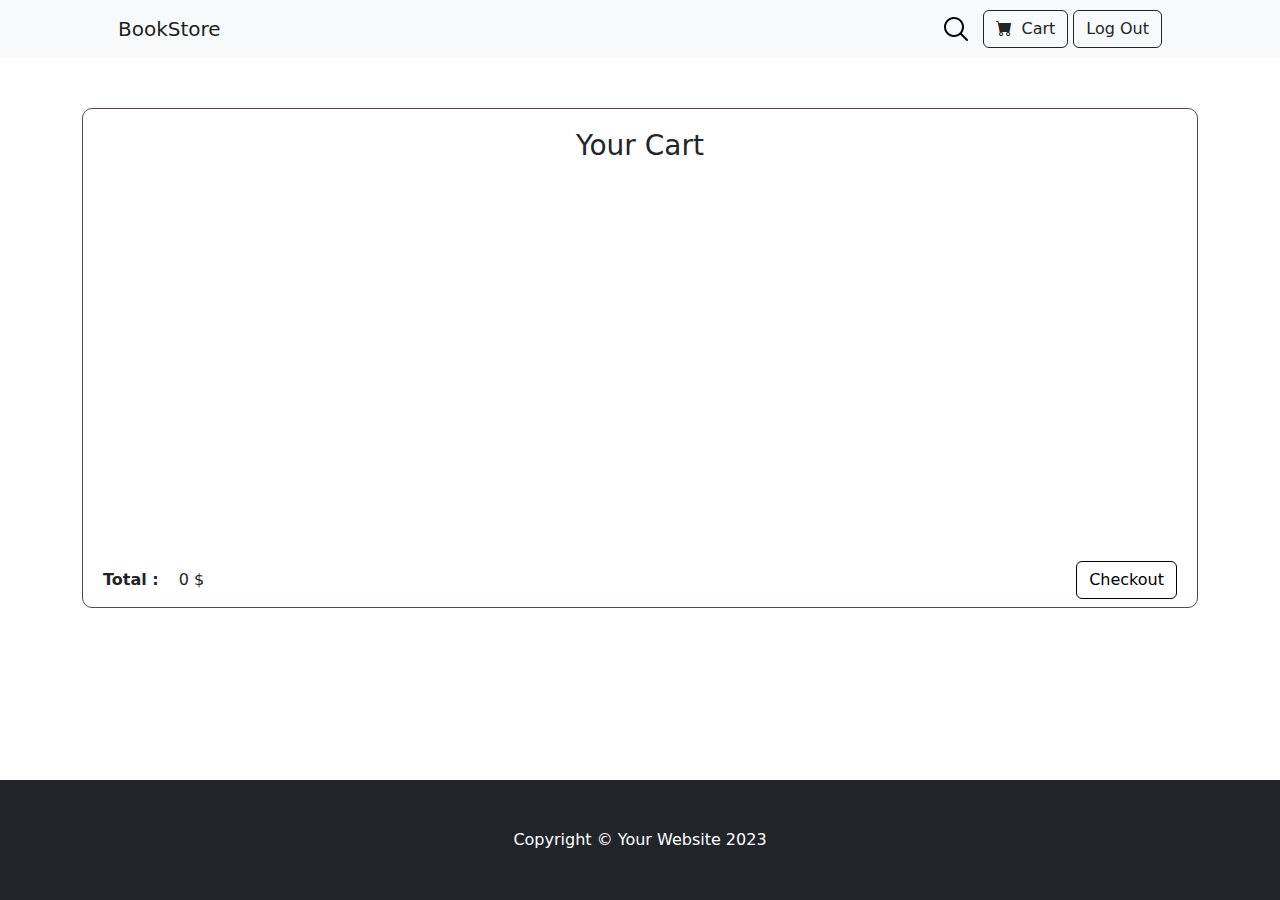
<file: cart/index.html>
<!DOCTYPE html>
<html lang="en">
  <head>
    <meta charset="utf-8" />
    <meta
      name="viewport"
      content="width=device-width, initial-scale=1, shrink-to-fit=no"
    />
    <meta name="description" content="" />
    <meta name="author" content="" />
    <title>Online Library</title>
    <!-- Favicon-->
    <link rel="icon" type="image/x-icon" href="assets/favicon.ico" />
    <!-- Bootstrap icons-->
    <link
      href="https://cdn.jsdelivr.net/npm/bootstrap-icons@1.5.0/font/bootstrap-icons.css"
      rel="stylesheet"
    />
    <!-- Core theme CSS (includes Bootstrap)-->
    <link href="css/styles.css" rel="stylesheet" />
  </head>
  <style>
    /* Custom styles */
    .header {
      background-color: #5f4444;
      color: #ffffff;
      padding: 10px 20px;
      display: flex;
      justify-content: space-between;
      align-items: center;
    }
    .cart-box {
      border: 1px solid #5f4444;
      border-radius: 10px;
      padding: 0px 20px;
      height: 500px;
      margin: 50px auto;
    }
    .cart-item {
      background-color: #d9cfcf;
      border-radius: 8px;
      padding: 15px;
      display: flex;
      justify-content: space-between;
      align-items: center;
      margin-bottom: 15px;
    }
    .cart-item img {
      width: 50px;
      height: 50px;
      background-color: #ff6b6b;
      border-radius: 5px;
    }
    .btn-checkout {
      background-color: white;
      color: black;
      border: 1px solid black;
    }
    .btn-checkout:hover {
      background-color: black;
      color: white;
    }
  </style>
  <body>
    <!-- Navigation-->
    <nav class="navbar navbar-expand-lg navbar-light bg-light">
      <div class="container px-4 px-lg-5">
        <a class="navbar-brand" href="#!">BookStore</a>
        <button
          class="navbar-toggler"
          type="button"
          data-bs-toggle="collapse"
          data-bs-target="#navbarSupportedContent"
          aria-controls="navbarSupportedContent"
          aria-expanded="false"
          aria-label="Toggle navigation"
        >
          <span class="navbar-toggler-icon"></span>
        </button>
        <div class="collapse navbar-collapse" id="navbarSupportedContent">
          <ul class="navbar-nav me-auto mb-2 mb-lg-0 ms-lg-4"></ul>
          <form class="d-flex"></form>
          <button class="btn " type="submit" style="border: none; ;">
              <img src="icons8-search-30.png">
          </button>
          </form>
          <button class="btn btn-outline-dark" type="submit">
            <i class="bi-cart-fill me-1"></i>
            Cart
          </button>
          <a href="../login/page.html">
            
            <button
              class="btn btn-outline-dark"
              type="submit"
              style="margin-left: 5px"
            >
              Log Out
            </button>
          </a>
        </div>
      </div>
    </nav>

    <main class="container">
      <div class="cart-box text-center" style="position: relative">
        <h3 style="padding: 20px">Your Cart</h3>
        <div id="cartItems" style="overflow-y: scroll; height: 70%"></div>

        <div
          class="d-flex justify-content-between align-items-center mb-2"
          style="position: absolute; bottom: 0; width: 100%"
        >
          <div style="width: 40%; display: flex; gap: 20px">
            <span class="fw-bold">Total :</span>
            <span id="totalPrice"></span>
          </div>
          <a href="../payment/index.html">
            <button
              type="button"
              id="checkoutButton"
              class="btn btn-checkout"
              style="margin-right: 40px"
            >
              Checkout
            </button>
          </a>
        </div>
      </div>
    </main>
    <!-- Footer-->
    <footer class="py-5 bg-dark w-100" style="position: fixed; bottom: 0">
      <div class="container">
        <p class="m-0 text-center text-white">
          Copyright &copy; Your Website 2023
        </p>
      </div>
    </footer>
    <!-- Bootstrap core JS-->
    <script src="https://cdn.jsdelivr.net/npm/bootstrap@5.2.3/dist/js/bootstrap.bundle.min.js"></script>
    <!-- Core theme JS-->
    <script src="js/scripts.js"></script>
  </body>
</html>
</file>
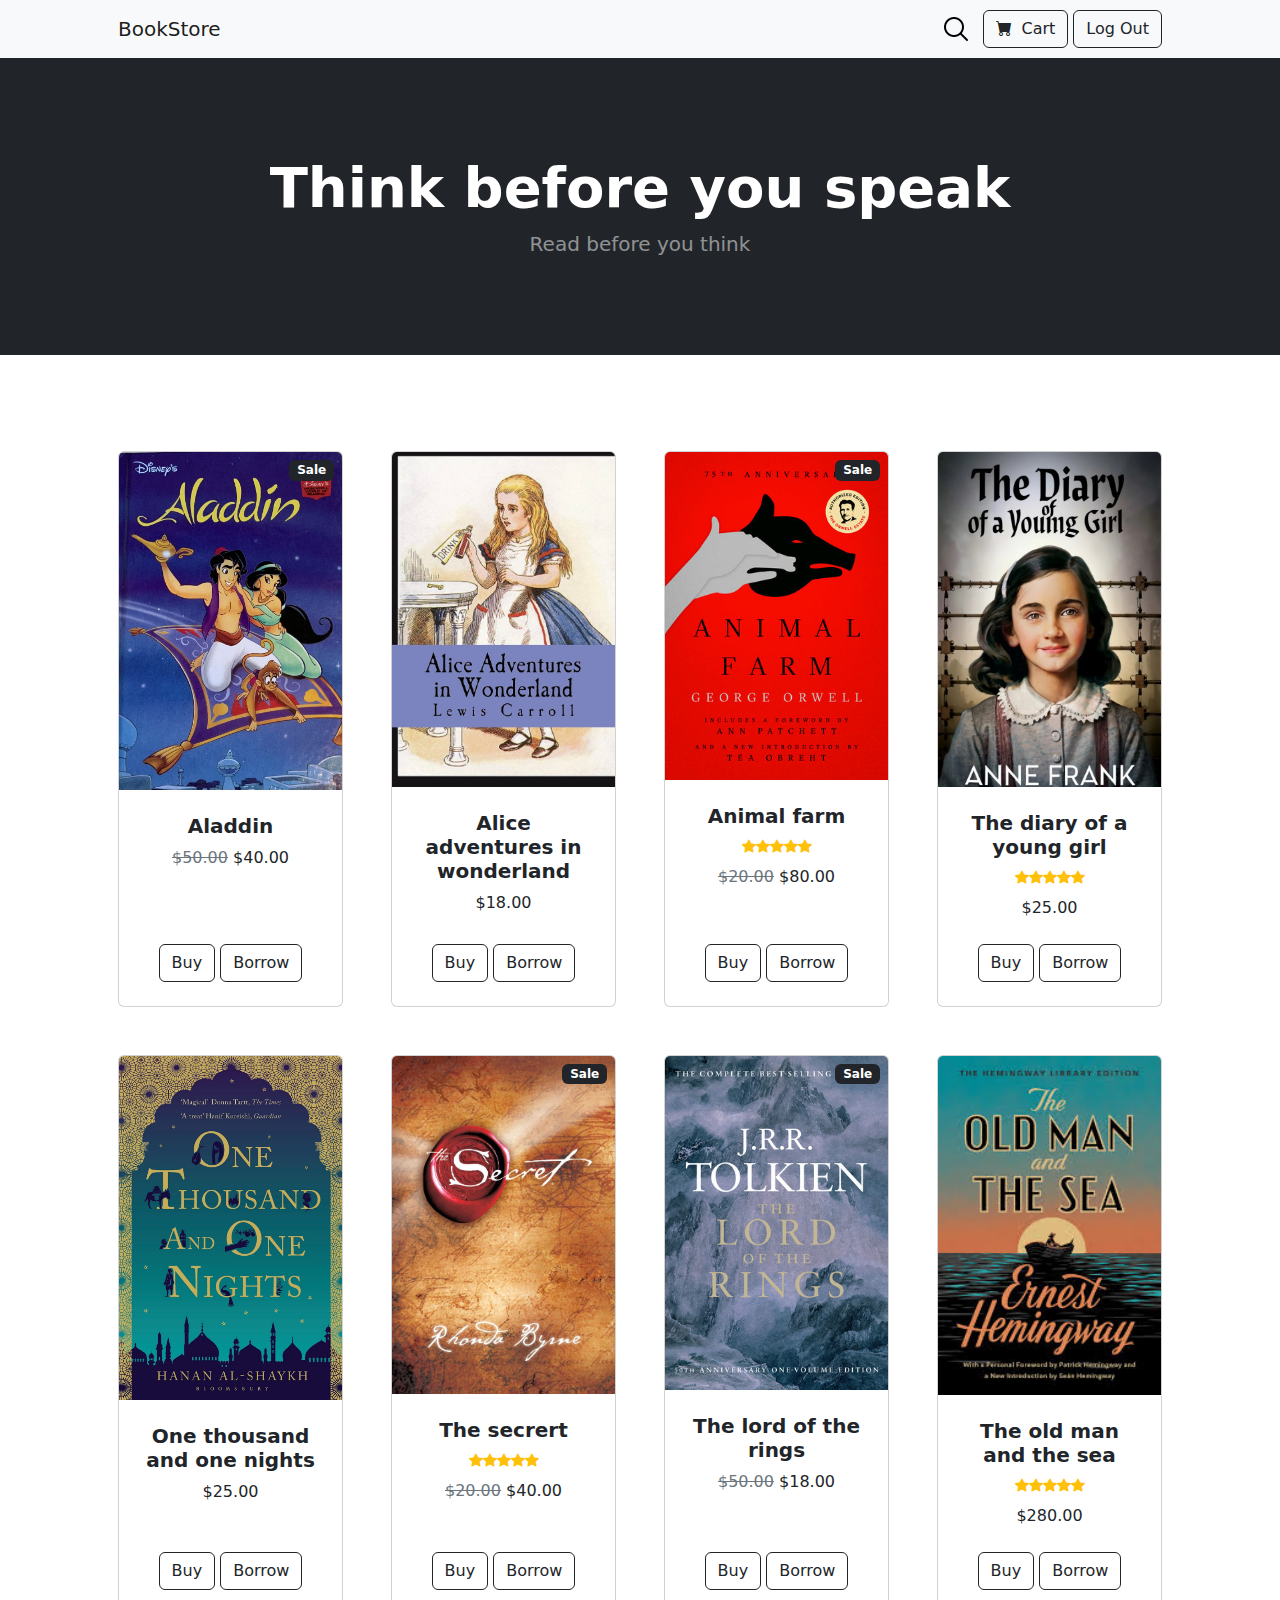
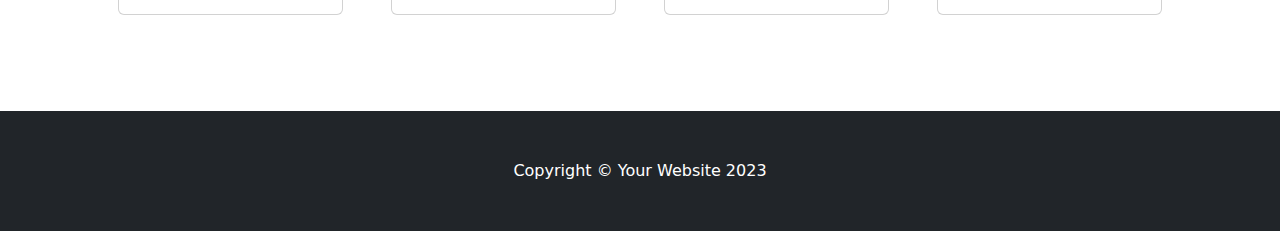
<file: home/index.html>
<!DOCTYPE html>
<html lang="en">
  <head>
    <meta charset="utf-8" />
    <meta
      name="viewport"
      content="width=device-width, initial-scale=1, shrink-to-fit=no"
    />
    <meta name="description" content="" />
    <meta name="author" content="" />
    <title>Online Library</title>
    <!-- Favicon-->
    <link rel="icon" type="image/x-icon" href="assets/favicon.ico" />
    <!-- Bootstrap icons-->
    <link
      href="https://cdn.jsdelivr.net/npm/bootstrap-icons@1.5.0/font/bootstrap-icons.css"
      rel="stylesheet"
    />
    <!-- Core theme CSS (includes Bootstrap)-->
    <link href="css/styles.css" rel="stylesheet" />
  </head>
  <body>
    <!-- Navigation-->
    <nav class="navbar navbar-expand-lg navbar-light bg-light">
      <div class="container px-4 px-lg-5">
        <a class="navbar-brand" href="#!">BookStore</a>
        <button
          class="navbar-toggler"
          type="button"
          data-bs-toggle="collapse"
          data-bs-target="#navbarSupportedContent"
          aria-controls="navbarSupportedContent"
          aria-expanded="false"
          aria-label="Toggle navigation"
        >
          <span class="navbar-toggler-icon"></span>
        </button>
        <div class="collapse navbar-collapse" id="navbarSupportedContent">
          <ul class="navbar-nav me-auto mb-2 mb-lg-0 ms-lg-4"></ul>
          <form class="d-flex"></form>
          <button class="btn " type="submit" style="border: none; ;">
              <img src="icons8-search-30.png">
          </button>
          </form>
          <a href="../cart/index.html">
            <button class="btn btn-outline-dark" type="submit">
              <i class="bi-cart-fill me-1"></i>
              Cart
            </button>
          </a>
          <a href="../login/page.html">
            
          <button
            class="btn btn-outline-dark"
            type="submit"
            style="margin-left: 5px"
          >
            Log Out
          </button>
        </a>
        </div>
      </div>
    </nav>
    <!-- Header-->
    <header class="bg-dark py-5">
      <div class="container px-4 px-lg-5 my-5">
        <div class="text-center text-white">
          <h1 class="display-4 fw-bolder">Think before you speak</h1>
          <p class="lead fw-normal text-white-50 mb-0">Read before you think</p>
        </div>
      </div>
    </header>
    <!-- Section-->
    <section class="py-5">
      <div class="container px-4 px-lg-5 mt-5">
        <div
          class="row gx-4 gx-lg-5 row-cols-2 row-cols-md-3 row-cols-xl-4 justify-content-center"
        >
          <div class="col mb-5">
            <div class="card h-100">
              <!-- Sale badge-->
              <div
                class="badge bg-dark text-white position-absolute"
                style="top: 0.5rem; right: 0.5rem"
              >
                Sale
              </div>
              <!-- Product image-->
              <img class="card-img-top" src="item/ala.jpg" alt="..." />
              <!-- Product details-->
              <div class="card-body p-4">
                <div class="text-center">
                  <!-- Product name-->
                  <h5 class="fw-bolder">Aladdin</h5>
                  <!-- Product price-->
                  <span class="text-muted text-decoration-line-through"
                    >$50.00</span
                  >
                  $40.00
                </div>
              </div>
              <!-- Product actions-->
              <div class="card-footer p-4 pt-0 border-top-0 bg-transparent">
                <div class="text-center">
                  <a class="btn btn-outline-dark mt-auto buy">Buy</a>
                  <a class="btn btn-outline-dark mt-auto" href="#">Borrow</a>
                </div>
              </div>
            </div>
          </div>
          <div class="col mb-5">
            <div class="card h-100">
              <!-- Product image-->
              <img class="card-img-top" src="item/alice.jpg" alt="..." />
              <!-- Product details-->
              <div class="card-body p-4">
                <div class="text-center">
                  <!-- Product name-->
                  <h5 class="fw-bolder">Alice adventures in wonderland</h5>
                  <!-- Product price-->
                  $18.00
                </div>
              </div>
              <!-- Product actions-->
              <div class="card-footer p-4 pt-0 border-top-0 bg-transparent">
                <div class="text-center">
                  <a class="btn btn-outline-dark mt-auto buy">Buy</a>
                  <a class="btn btn-outline-dark mt-auto" href="#">Borrow</a>
                </div>
              </div>
            </div>
          </div>
          <div class="col mb-5">
            <div class="card h-100">
              <!-- Sale badge-->
              <div
                class="badge bg-dark text-white position-absolute"
                style="top: 0.5rem; right: 0.5rem"
              >
                Sale
              </div>
              <!-- Product image-->
              <img class="card-img-top" src="item/animal.jpg" alt="..." />
              <!-- Product details-->
              <div class="card-body p-4">
                <div class="text-center">
                  <!-- Product name-->
                  <h5 class="fw-bolder">Animal farm</h5>
                  <!-- Product reviews-->
                  <div
                    class="d-flex justify-content-center small text-warning mb-2"
                  >
                    <div class="bi-star-fill"></div>
                    <div class="bi-star-fill"></div>
                    <div class="bi-star-fill"></div>
                    <div class="bi-star-fill"></div>
                    <div class="bi-star-fill"></div>
                  </div>
                  <!-- Product price-->
                  <span class="text-muted text-decoration-line-through"
                    >$20.00</span
                  >
                  $80.00
                </div>
              </div>
              <!-- Product actions-->
              <div class="card-footer p-4 pt-0 border-top-0 bg-transparent">
                <div class="text-center">
                  <a class="btn btn-outline-dark mt-auto buy">Buy</a>
                  <a class="btn btn-outline-dark mt-auto" href="#">Borrow</a>
                </div>
              </div>
            </div>
          </div>
          <div class="col mb-5">
            <div class="card h-100">
              <!-- Product image-->
              <img class="card-img-top" src="item/anne.jpg" alt="..." />
              <!-- Product details-->
              <div class="card-body p-4">
                <div class="text-center">
                  <!-- Product name-->
                  <h5 class="fw-bolder">The diary of a young girl</h5>
                  <!-- Product reviews-->
                  <div
                    class="d-flex justify-content-center small text-warning mb-2"
                  >
                    <div class="bi-star-fill"></div>
                    <div class="bi-star-fill"></div>
                    <div class="bi-star-fill"></div>
                    <div class="bi-star-fill"></div>
                    <div class="bi-star-fill"></div>
                  </div>
                  <!-- Product price-->
                  $25.00
                </div>
              </div>
              <!-- Product actions-->
              <div class="card-footer p-4 pt-0 border-top-0 bg-transparent">
                <div class="text-center">
                  <a class="btn btn-outline-dark mt-auto buy">Buy</a>
                  <a class="btn btn-outline-dark mt-auto" href="#">Borrow</a>
                </div>
              </div>
            </div>
          </div>
          <div class="col mb-5">
            <div class="card h-100">
              <!-- Product image-->
              <img class="card-img-top" src="item/one.jpg" alt="..." />
              <!-- Product details-->
              <div class="card-body p-4">
                <div class="text-center">
                  <!-- Product name-->
                  <h5 class="fw-bolder">One thousand and one nights</h5>
                  <!-- Product price-->
                  $25.00
                </div>
              </div>
              <!-- Product actions-->
              <div class="card-footer p-4 pt-0 border-top-0 bg-transparent">
                <div class="text-center">
                  <a class="btn btn-outline-dark mt-auto buy">Buy</a>
                  <a class="btn btn-outline-dark mt-auto" href="#">Borrow</a>
                </div>
              </div>
            </div>
          </div>
          <div class="col mb-5">
            <div class="card h-100">
              <!-- Sale badge-->
              <div
                class="badge bg-dark text-white position-absolute"
                style="top: 0.5rem; right: 0.5rem"
              >
                Sale
              </div>
              <!-- Product image-->
              <img class="card-img-top" src="item/secrert.jpg" alt="..." />
              <!-- Product details-->
              <div class="card-body p-4">
                <div class="text-center">
                  <!-- Product name-->
                  <h5 class="fw-bolder">The secrert</h5>
                  <!-- Product reviews-->
                  <div
                    class="d-flex justify-content-center small text-warning mb-2"
                  >
                    <div class="bi-star-fill"></div>
                    <div class="bi-star-fill"></div>
                    <div class="bi-star-fill"></div>
                    <div class="bi-star-fill"></div>
                    <div class="bi-star-fill"></div>
                  </div>
                  <!-- Product price-->
                  <span class="text-muted text-decoration-line-through"
                    >$20.00</span
                  >
                  $40.00
                </div>
              </div>
              <!-- Product actions-->
              <div class="card-footer p-4 pt-0 border-top-0 bg-transparent">
                <div class="text-center">
                  <a class="btn btn-outline-dark mt-auto buy">Buy</a>
                  <a class="btn btn-outline-dark mt-auto" href="#">Borrow</a>
                </div>
              </div>
            </div>
          </div>
          <div class="col mb-5">
            <div class="card h-100">
              <!-- Sale badge-->
              <div
                class="badge bg-dark text-white position-absolute"
                style="top: 0.5rem; right: 0.5rem"
              >
                Sale
              </div>
              <!-- Product image-->
              <img class="card-img-top" src="item/the lord.jpg" alt="..." />
              <!-- Product details-->
              <div class="card-body p-4">
                <div class="text-center">
                  <!-- Product name-->
                  <h5 class="fw-bolder">The lord of the rings</h5>
                  <!-- Product price-->
                  <span class="text-muted text-decoration-line-through"
                    >$50.00</span
                  >
                  $18.00
                </div>
              </div>
              <!-- Product actions-->
              <div class="card-footer p-4 pt-0 border-top-0 bg-transparent">
                <div class="text-center">
                  <a class="btn btn-outline-dark mt-auto buy">Buy</a>
                  <a class="btn btn-outline-dark mt-auto" href="#">Borrow</a>
                </div>
              </div>
            </div>
          </div>
          <div class="col mb-5">
            <div class="card h-100">
              <!-- Product image-->
              <img class="card-img-top" src="item/the old.jpeg" alt="..." />
              <!-- Product details-->
              <div class="card-body p-4">
                <div class="text-center">
                  <!-- Product name-->
                  <h5 class="fw-bolder">The old man and the sea</h5>
                  <!-- Product reviews-->
                  <div
                    class="d-flex justify-content-center small text-warning mb-2"
                  >
                    <div class="bi-star-fill"></div>
                    <div class="bi-star-fill"></div>
                    <div class="bi-star-fill"></div>
                    <div class="bi-star-fill"></div>
                    <div class="bi-star-fill"></div>
                  </div>
                  <!-- Product price-->
                  $280.00
                </div>
              </div>
              <!-- Product actions-->
              <div class="card-footer p-4 pt-0 border-top-0 bg-transparent">
                <div class="text-center">
                  <a class="btn btn-outline-dark mt-auto buy">Buy</a>
                  <a class="btn btn-outline-dark mt-auto" href="#">Borrow</a>
                </div>
              </div>
            </div>
          </div>
        </div>
      </div>
    </section>
    <!-- Footer-->
    <footer class="py-5 bg-dark">
      <div class="container">
        <p class="m-0 text-center text-white">
          Copyright &copy; Your Website 2023
        </p>
      </div>
    </footer>
    <!-- Bootstrap core JS-->
    <script src="https://cdn.jsdelivr.net/npm/bootstrap@5.2.3/dist/js/bootstrap.bundle.min.js"></script>
    <!-- Core theme JS-->
    <script src="js/scripts.js"></script>
  </body>
</html>
</file>
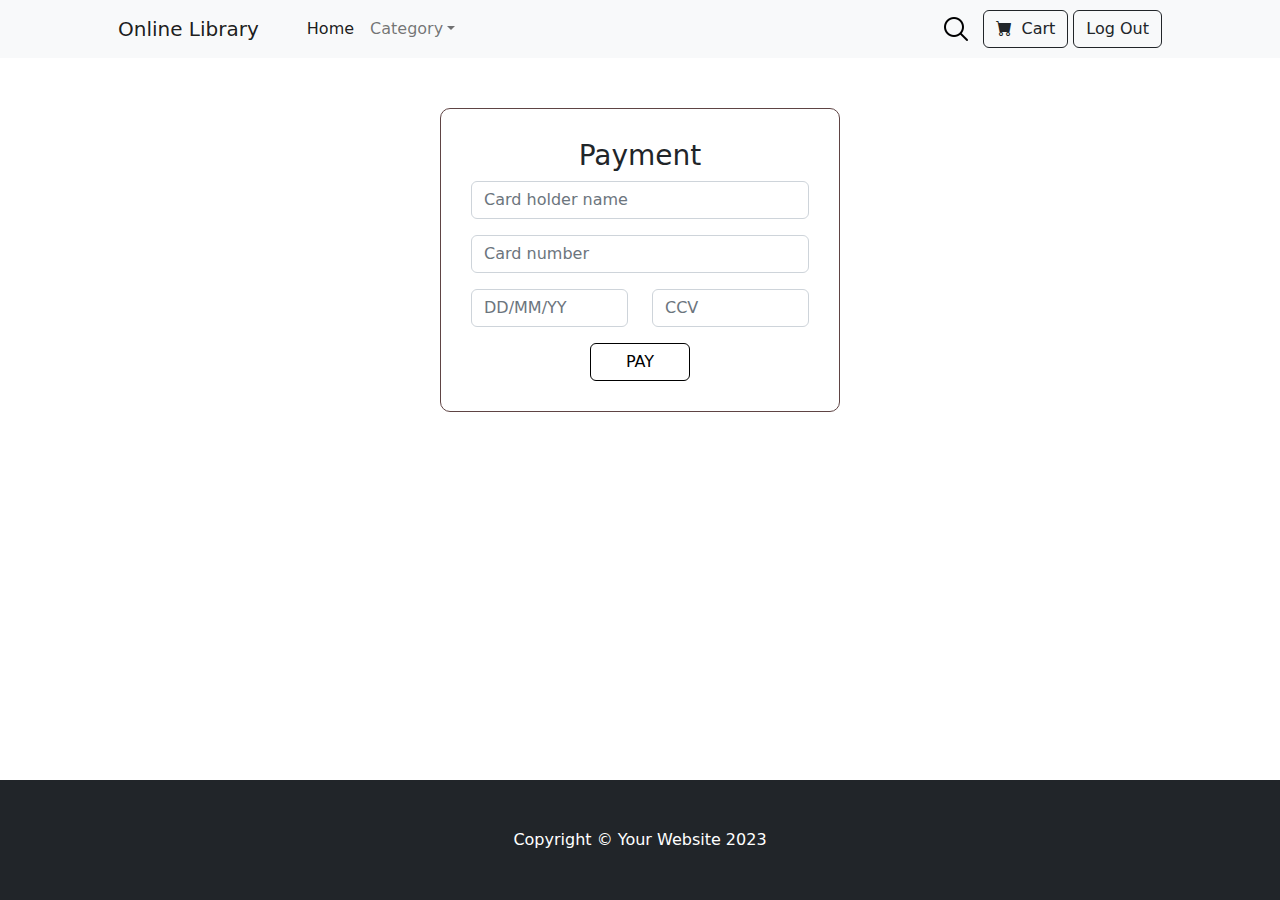
<file: payment/index.html>
<!DOCTYPE html>
<html lang="en">
    <head>
        <meta charset="utf-8" />
        <meta name="viewport" content="width=device-width, initial-scale=1, shrink-to-fit=no" />
        <meta name="description" content="" />
        <meta name="author" content="" />
        <title>Online Library</title>
        <!-- Favicon-->
        <link rel="icon" type="image/x-icon" href="assets/favicon.ico" />
        <!-- Bootstrap icons-->
        <link href="https://cdn.jsdelivr.net/npm/bootstrap-icons@1.5.0/font/bootstrap-icons.css" rel="stylesheet" />
        <!-- Core theme CSS (includes Bootstrap)-->
        <link href="css/styles.css" rel="stylesheet" />
    </head>
    <style>
        /* Custom styles */
        .header {
            background-color: #5F4444;
            color: #ffffff;
            padding: 10px 20px;
            display: flex;
            justify-content: space-between;
            align-items: center;
        }
        .payment-box {
            border: 1px solid #5F4444;
            border-radius: 10px;
            padding: 30px;
            max-width: 400px;
            margin: 50px auto;
        }
        .btn-pay {
            background-color: white;
            color: black;
            border: 1px solid black;
            width: 100px;
        }
        .btn-pay:hover {
            background-color: black;
            color: white;
        }
    </style>
    <body>
        <!-- Navigation-->
        <nav class="navbar navbar-expand-lg navbar-light bg-light">
            <div class="container px-4 px-lg-5">
                <a class="navbar-brand" href="#!">Online Library</a>
                <button class="navbar-toggler" type="button" data-bs-toggle="collapse" data-bs-target="#navbarSupportedContent" aria-controls="navbarSupportedContent" aria-expanded="false" aria-label="Toggle navigation"><span class="navbar-toggler-icon"></span></button>
                <div class="collapse navbar-collapse" id="navbarSupportedContent">
                    <ul class="navbar-nav me-auto mb-2 mb-lg-0 ms-lg-4">
                        <li class="nav-item"><a class="nav-link active" aria-current="page" href="#!">Home</a></li>
                        <li class="nav-item dropdown">
                            <a class="nav-link dropdown-toggle" id="navbarDropdown" href="#" role="button" data-bs-toggle="dropdown" aria-expanded="false">Category</a>
                            <ul class="dropdown-menu" aria-labelledby="navbarDropdown">
                                <li><a class="dropdown-item" href="#!">All</a></li>
                                <li><hr class="dropdown-divider" /></li>
                                <li><a class="dropdown-item" href="#!">Fiction</a></li>
                                <li><a class="dropdown-item" href="#!">Self Developement</a></li>
                            </ul>
                        </li>
                    </ul>
                    <form class="d-flex"></form>
                        <button class="btn " type="submit" style="border: none; ;">
                            <img src="icons8-search-30.png">
                        </button>
                    </form>
                    <form class="d-flex">
                        <button class="btn btn-outline-dark" type="submit">
                            <i class="bi-cart-fill me-1"></i>
                            Cart
                        </button>
                    </form>
                    <a href="../login/page.html">
                        <button
                          class="btn btn-outline-dark"
                          type="submit"
                          style="margin-left: 5px"
                        >
                          Log Out
                        </button>
                      </a>
                </div>
            </div>
        </nav>
        <main class="container">
            <div class="payment-box text-center">
                <h3>Payment</h3>
                <form>
                    <div class="mb-3">
                        <input type="text" id="cardHolderName" class="form-control" placeholder="Card holder name" required />
                    </div>
                    <div class="mb-3">
                        <input type="text" id="cardNumber" class="form-control" placeholder="Card number" required />
                    </div>
                    <div class="row">
                        <div class="col">
                            <input type="text" id="expiryDate" class="form-control" placeholder="DD/MM/YY" required />
                        </div>
                        <div class="col">
                            <input type="text" id="ccv" class="form-control" placeholder="CCV" required />
                        </div>
                    </div>
                    <button type="button" id="payButton" class="btn btn-pay mt-3 ">PAY</button>
                </form>
            </div>
        </main>
        <!-- Footer-->
        <footer class="py-5 bg-dark w-100" style="position: fixed; bottom: 0;">
            <div class="container"><p class="m-0 text-center text-white">Copyright &copy; Your Website 2023</p></div>
        </footer>
        <!-- Bootstrap core JS-->
        <script src="https://cdn.jsdelivr.net/npm/bootstrap@5.2.3/dist/js/bootstrap.bundle.min.js"></script>
        <!-- Core theme JS-->
        <script src="js/scripts.js"></script>
    </body>
</html>
</file>
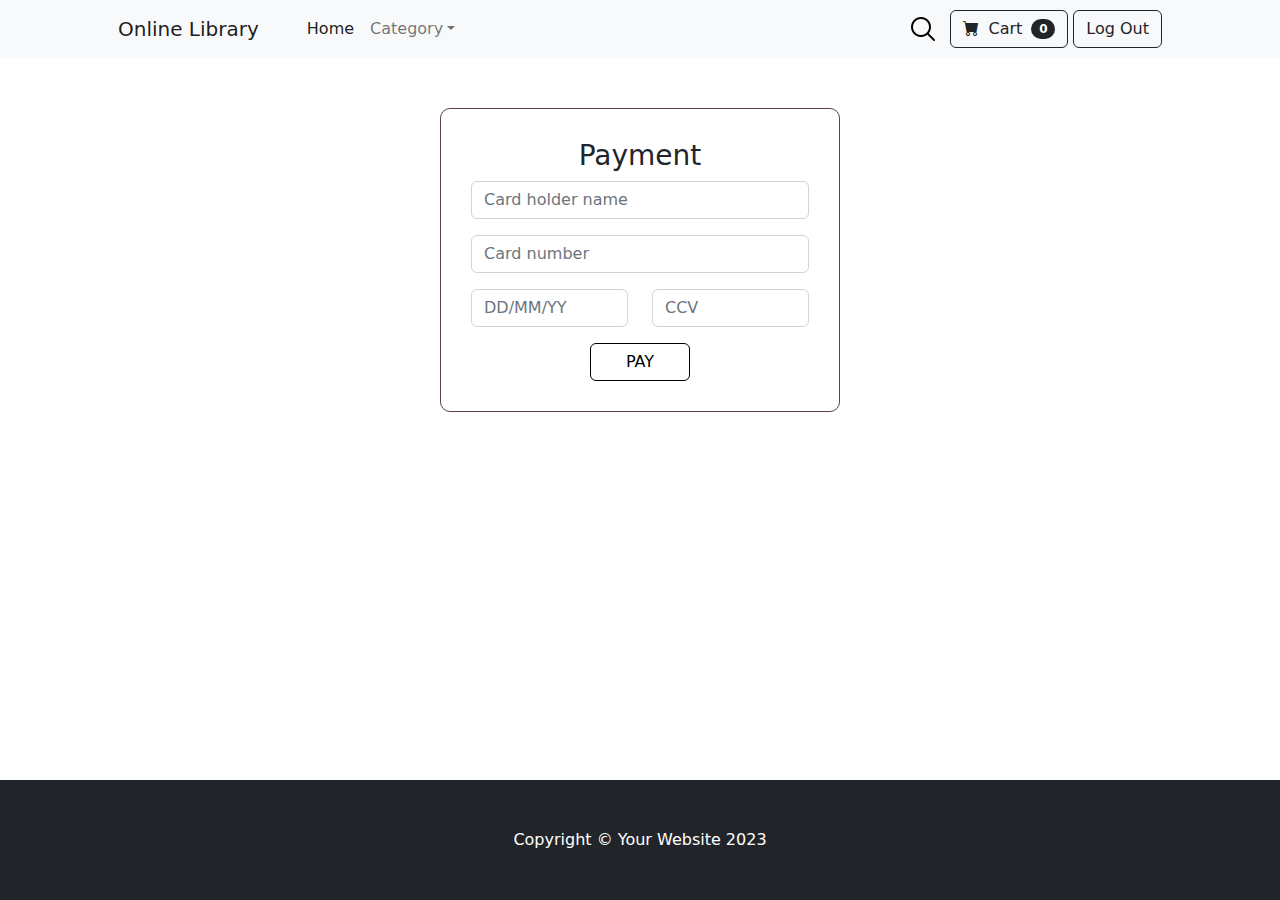
<file: payment/pay/index.html>
<!DOCTYPE html>
<html lang="en">
    <head>
        <meta charset="utf-8" />
        <meta name="viewport" content="width=device-width, initial-scale=1, shrink-to-fit=no" />
        <meta name="description" content="" />
        <meta name="author" content="" />
        <title>Online Library</title>
        <!-- Favicon-->
        <link rel="icon" type="image/x-icon" href="assets/favicon.ico" />
        <!-- Bootstrap icons-->
        <link href="https://cdn.jsdelivr.net/npm/bootstrap-icons@1.5.0/font/bootstrap-icons.css" rel="stylesheet" />
        <!-- Core theme CSS (includes Bootstrap)-->
        <link href="css/styles.css" rel="stylesheet" />
    </head>
    <style>
        /* Custom styles */
        .header {
            background-color: #5F4444;
            color: #ffffff;
            padding: 10px 20px;
            display: flex;
            justify-content: space-between;
            align-items: center;
        }
        .payment-box {
            border: 1px solid #5F4444;
            border-radius: 10px;
            padding: 30px;
            max-width: 400px;
            margin: 50px auto;
        }
        .btn-pay {
            background-color: white;
            color: black;
            border: 1px solid black;
            width: 100px;
        }
        .btn-pay:hover {
            background-color: black;
            color: white;
        }
    </style>
    <body>
        <!-- Navigation-->
        <nav class="navbar navbar-expand-lg navbar-light bg-light">
            <div class="container px-4 px-lg-5">
                <a class="navbar-brand" href="#!">Online Library</a>
                <button class="navbar-toggler" type="button" data-bs-toggle="collapse" data-bs-target="#navbarSupportedContent" aria-controls="navbarSupportedContent" aria-expanded="false" aria-label="Toggle navigation"><span class="navbar-toggler-icon"></span></button>
                <div class="collapse navbar-collapse" id="navbarSupportedContent">
                    <ul class="navbar-nav me-auto mb-2 mb-lg-0 ms-lg-4">
                        <li class="nav-item"><a class="nav-link active" aria-current="page" href="#!">Home</a></li>
                        <li class="nav-item dropdown">
                            <a class="nav-link dropdown-toggle" id="navbarDropdown" href="#" role="button" data-bs-toggle="dropdown" aria-expanded="false">Category</a>
                            <ul class="dropdown-menu" aria-labelledby="navbarDropdown">
                                <li><a class="dropdown-item" href="#!">All</a></li>
                                <li><hr class="dropdown-divider" /></li>
                                <li><a class="dropdown-item" href="#!">Fiction</a></li>
                                <li><a class="dropdown-item" href="#!">Self Developement</a></li>
                            </ul>
                        </li>
                    </ul>
                    <form class="d-flex"></form>
                        <button class="btn " type="submit" style="border: none; ;">
                            <img src="icons8-search-30.png">
                        </button>
                    </form>
                    <form class="d-flex">
                        <button class="btn btn-outline-dark" type="submit">
                            <i class="bi-cart-fill me-1"></i>
                            Cart
                            <span class="badge bg-dark text-white ms-1 rounded-pill">0</span>
                        </button>
                    </form>
                    <form class="d-flex">
                        <button class="btn btn-outline-dark" type="submit" style="margin-left: 5px">
                            Log Out
                        </button >
                    </form>
                </div>
            </div>
        </nav>
        <main class="container">
            <div class="payment-box text-center">
                <h3>Payment</h3>
                <form>
                    <div class="mb-3">
                        <input type="text" id="cardHolderName" class="form-control" placeholder="Card holder name">
                    </div>
                    <div class="mb-3">
                        <input type="text" id="cardNumber" class="form-control" placeholder="Card number">
                    </div>
                    <div class="row">
                        <div class="col">
                            <input type="text" id="expiryDate" class="form-control" placeholder="DD/MM/YY">
                        </div>
                        <div class="col">
                            <input type="text" id="ccv" class="form-control" placeholder="CCV">
                        </div>
                    </div>
                    <button type="button" id="payButton" class="btn btn-pay mt-3 ">PAY</button>
                </form>
            </div>
        </main>
        <!-- Footer-->
        <footer class="py-5 bg-dark w-100" style="position: fixed; bottom: 0;">
            <div class="container"><p class="m-0 text-center text-white">Copyright &copy; Your Website 2023</p></div>
        </footer>
        <!-- Bootstrap core JS-->
        <script src="https://cdn.jsdelivr.net/npm/bootstrap@5.2.3/dist/js/bootstrap.bundle.min.js"></script>
        <!-- Core theme JS-->
        <script src="js/scripts.js"></script>
    </body>
</html>
</file>
